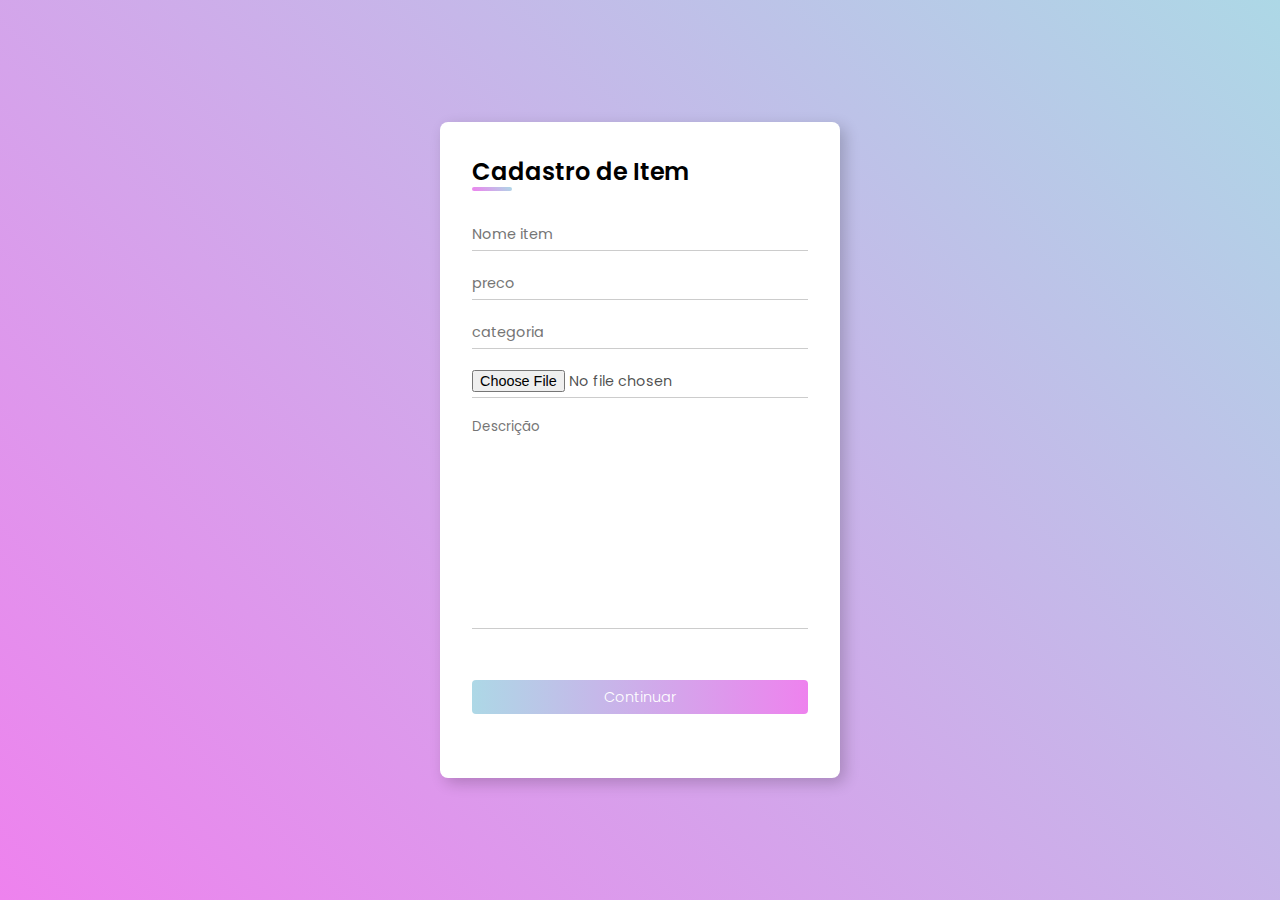
<file: cadastro-item.html>
<!DOCTYPE html>
<html lang="en">
<head>
    <meta charset="UTF-8">
    <meta http-equiv="X-UA-Compatible" content="IE=edge">
    <meta name="viewport" content="width=device-width, initial-scale=1.0">
    <title>Cadastro Item</title>
    <link rel="stylesheet" href="css/fale-conosco.css">    
</head>
<body>
    <main class="container">
       
        <h2>Cadastro de Item</h2>

        <form action="" method="post">
            
            <div class="input-field">
                <input type="text" name="item" id="item" placeholder="Nome item" required>
                <div class="underline"></div>
            </div>

            <div class="input-field">
                <input type="number" name="preco" id="preco" placeholder="preco"required >
                <div class="underline"></div>
            </div>

            <div class="input-field">
                <input type="text" name="categoria" id="categoria" placeholder="categoria"required >
                <div class="underline"></div>
            </div>

            <div class="input-field">
                <input type="file" accept=".img, .jpg, .png, .svg" id="imagem" required>
                <div class="underline"></div>
            </div>
            
            <div class="input-field">
                <textarea name="descricao" id="descricao" cols="30" rows="10" placeholder="Descrição"></textarea>
                <div class="underline"></div>
            </div>
            

            <input type="submit" value="Continuar" id='botao' >
            
            <script>

                const botao = document.getElementById('botao');

                botao.addEventListener('click', ()=>{
                    window.location.href = 'index.html'
                })

            </script>

        </form>


    </main>
</body>
</html>
</file>
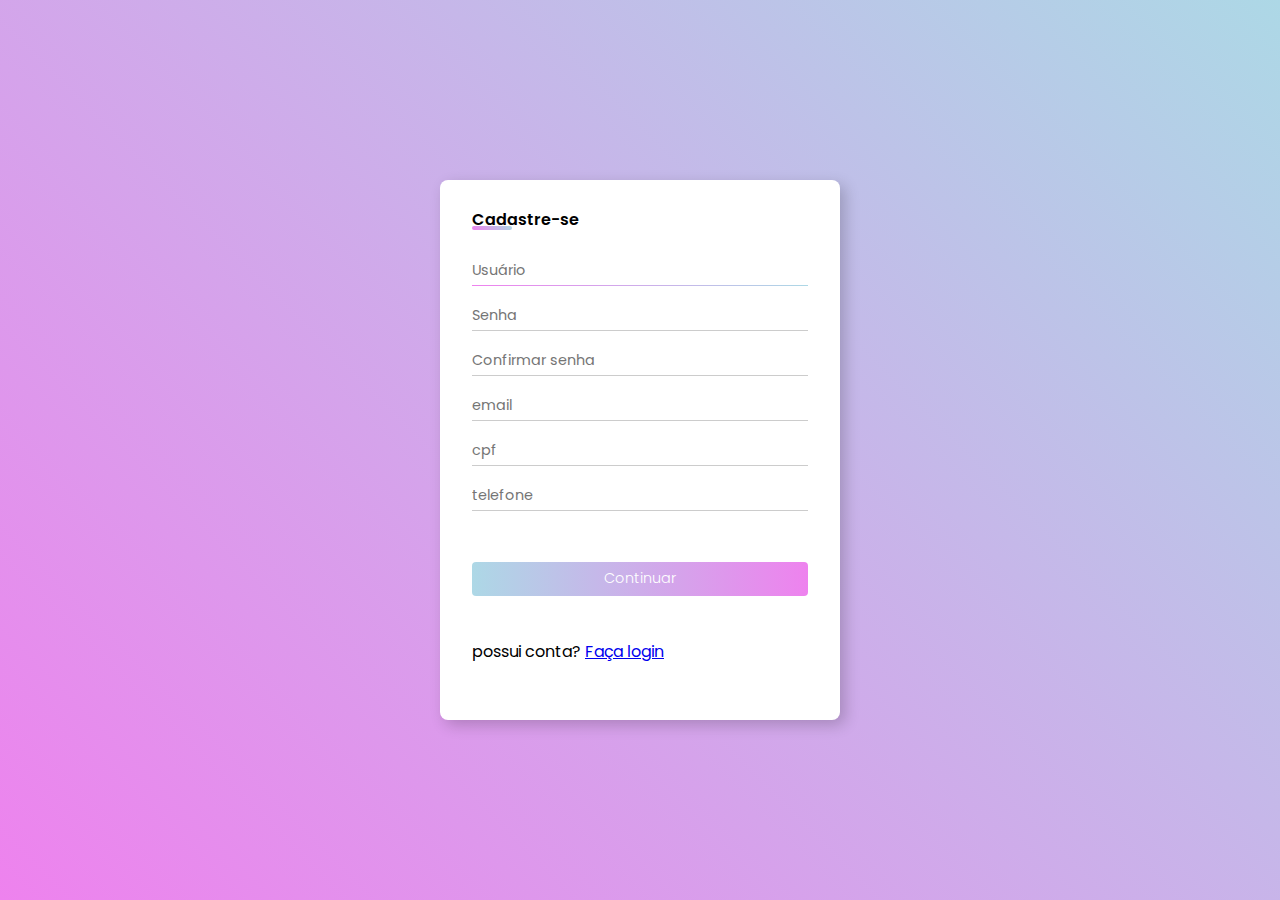
<file: cadastro.html>
<!DOCTYPE html>
<html lang="en">
<head>
    <meta charset="UTF-8">
    <meta http-equiv="X-UA-Compatible" content="IE=edge">
    <meta name="viewport" content="width=device-width, initial-scale=1.0">
    <title>Cadastro</title>
    <link rel="stylesheet" href="./css/reset.css">

</head>

    <link rel="stylesheet" href="./css/cadastro-formulario.css">

</head>
<body>
  
    <main class="container">
        <h2>Cadastre-se</h2>
        <form action="./login.html" method="post">

            <div class="input-field">
                <input type="text" name="username" id="username" placeholder="Usuário" autofocus required>
                <div class="underline"></div>
            </div>

            <div class="input-field">
                <input type="password" name="password" id="password" placeholder="Senha" required>
                <div class="underline"></div>
            </div>

            <div class="input-field">
                <input type="password" name="password" id="checkPassword" placeholder="Confirmar senha" required>
                <div class="underline"></div>
            </div>

            <div class="input-field">
                <input type="email" name="email" id="email" placeholder="email" required>
                <div class="underline"></div>
            </div>

            <div class="input-field">
                <input type="text" name="cpf" id="cpf" placeholder="cpf" required>
                <div class="underline"></div>
            </div>

            <div class="input-field">
                <input type="number" name="telefone" id="telefone" placeholder="telefone" maxlength="10" required>
                <div class="underline"></div>
            </div>

            <input type="submit" value="Continuar" id="botao">
        </form>

        <footer>
            <div>

                <span> possui conta?</span>
                <a href="/login.html">Faça login</a>
            </div>
        </footer>
        <script src="cadastro.js"></script>
</body>
</html>
</file>
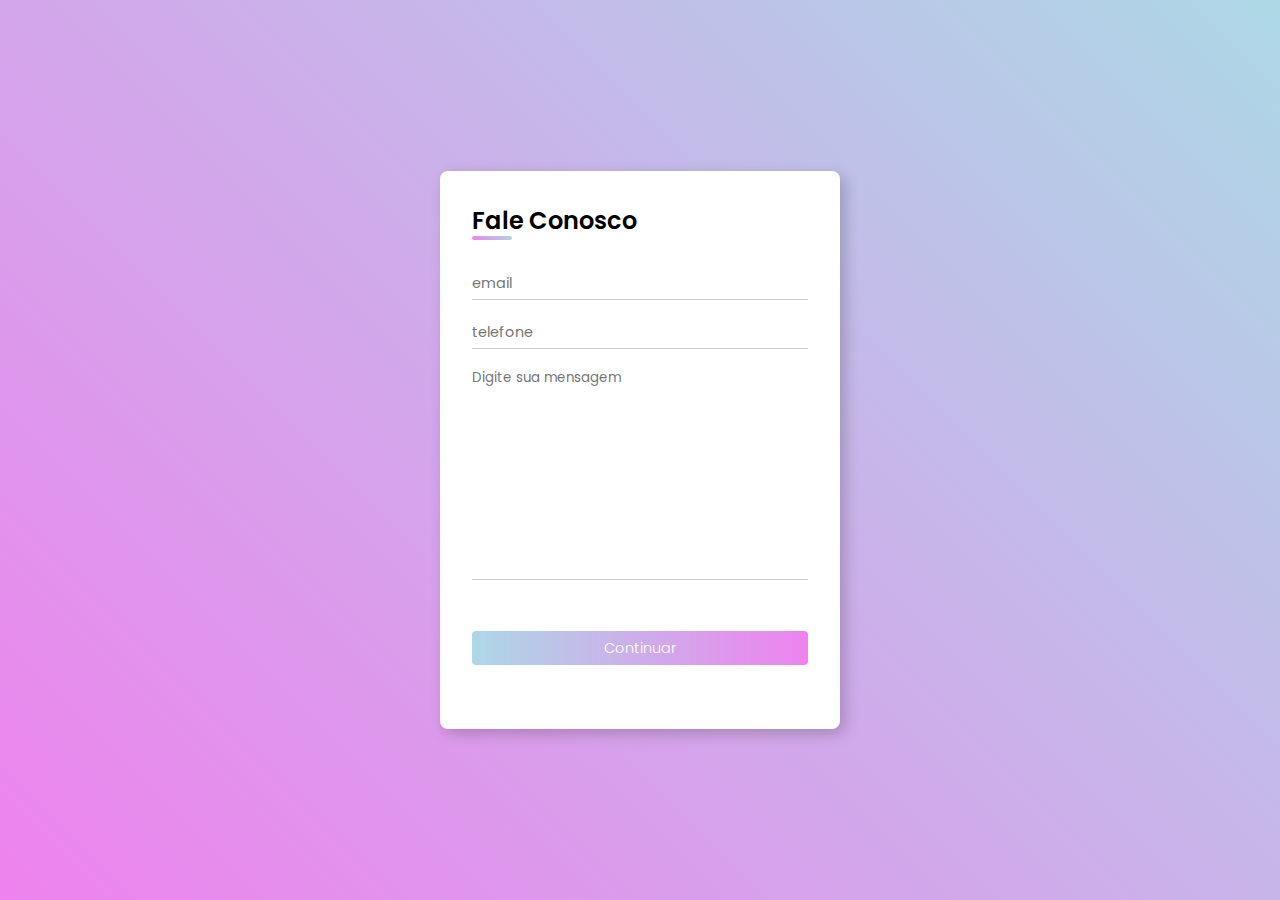
<file: fale-conosco .html>
<!DOCTYPE html>
<html lang="en">
<head>
    <meta charset="UTF-8">
    <meta http-equiv="X-UA-Compatible" content="IE=edge">
    <meta name="viewport" content="width=device-width, initial-scale=1.0">
    <title>fale Conosco </title>
    <link rel="stylesheet" href="css/fale-conosco.css">
</head>
<body>
    
    <main class="container">
       
        <h2>Fale Conosco</h2>

        <form action="" method="post">
            
            <div class="input-field">
                <input type="email" name="email" id="email" placeholder="email">
                <div class="underline"></div>
            </div>

           
            <div class="input-field">
                <input type="number" name="telefone" id="telefone" placeholder="telefone" maxlength="10">
                <div class="underline"></div>
            </div>

            <div class="input-field">
                <textarea name="mensagem" id="mensagem" cols="30" rows="10" placeholder="Digite sua mensagem" ></textarea>
                <div class="underline"></div>
            </div>
            

            <input type="submit" value="Continuar" >


        </form>


    </main>
</body>
</html>
</file>
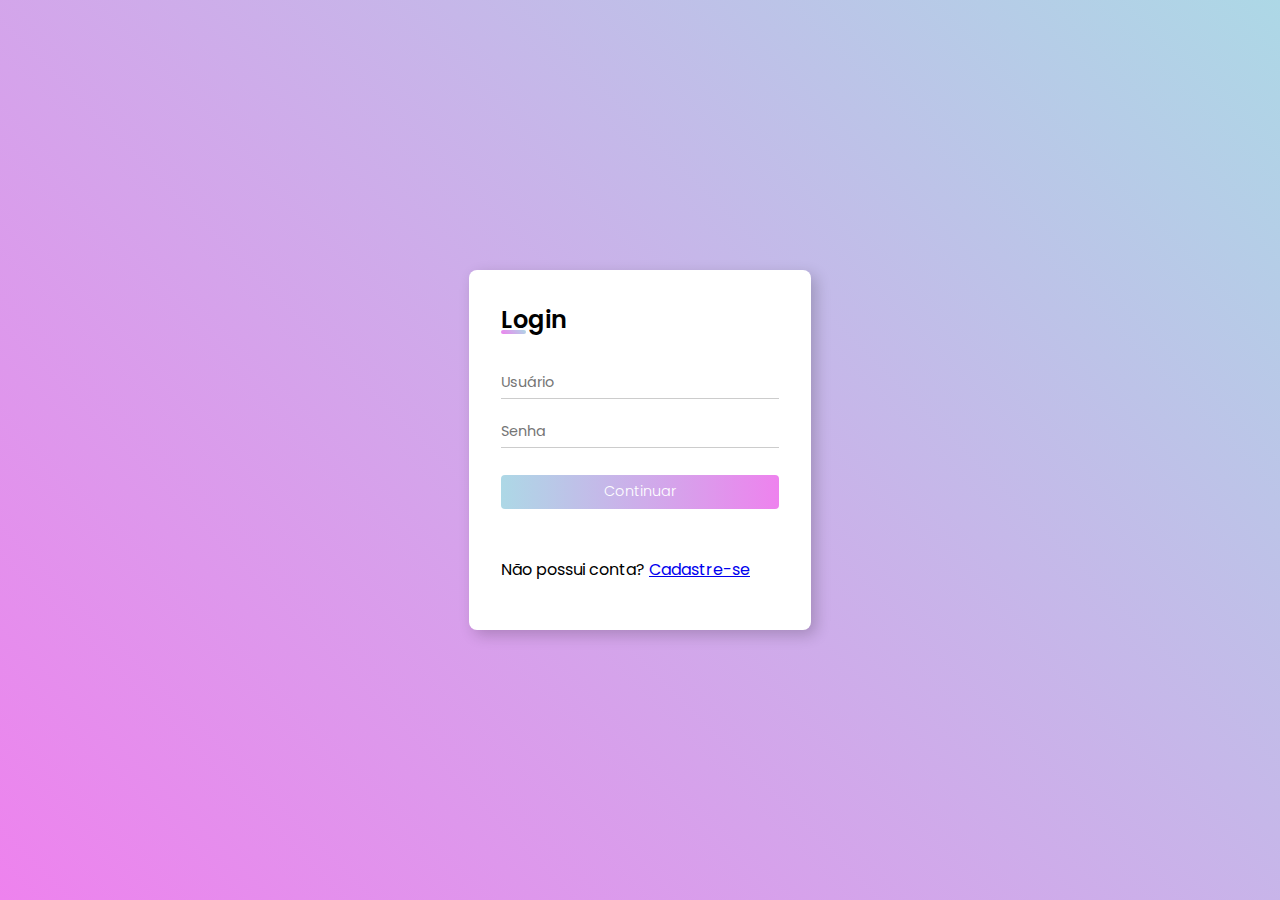
<file: login.html>
<!DOCTYPE html>
<html lang="en">
<head>
    <meta charset="UTF-8">
    <meta http-equiv="X-UA-Compatible" content="IE=edge">
    <meta name="viewport" content="width=device-width, initial-scale=1.0">
    <title>login</title>
    <!-- <link rel="stylesheet" href="./css/reset.css"> -->
    
    <link rel="stylesheet" href="./css/login-formulario.css">

</head>
<body>
  
    <main class="container">
        <h2>Login</h2>
        <form action="" method="get">

            <div class="input-field">
                <input type="text" name="username" id="username" placeholder="Usuário">
                <div class="underline"></div>
            </div>

            <div class="input-field">
                <input type="text" name="username" id="username" placeholder="Senha">
                <div class="underline"></div>
            </div>

            <input type="submit" value="Continuar">
        </form>

        <footer>
            <div>

                <span>Não possui conta?</span>
                <a href="/cadastro.html">Cadastre-se</a>
            </div>
        </footer>
    </main>
</body>
</html>
</file>
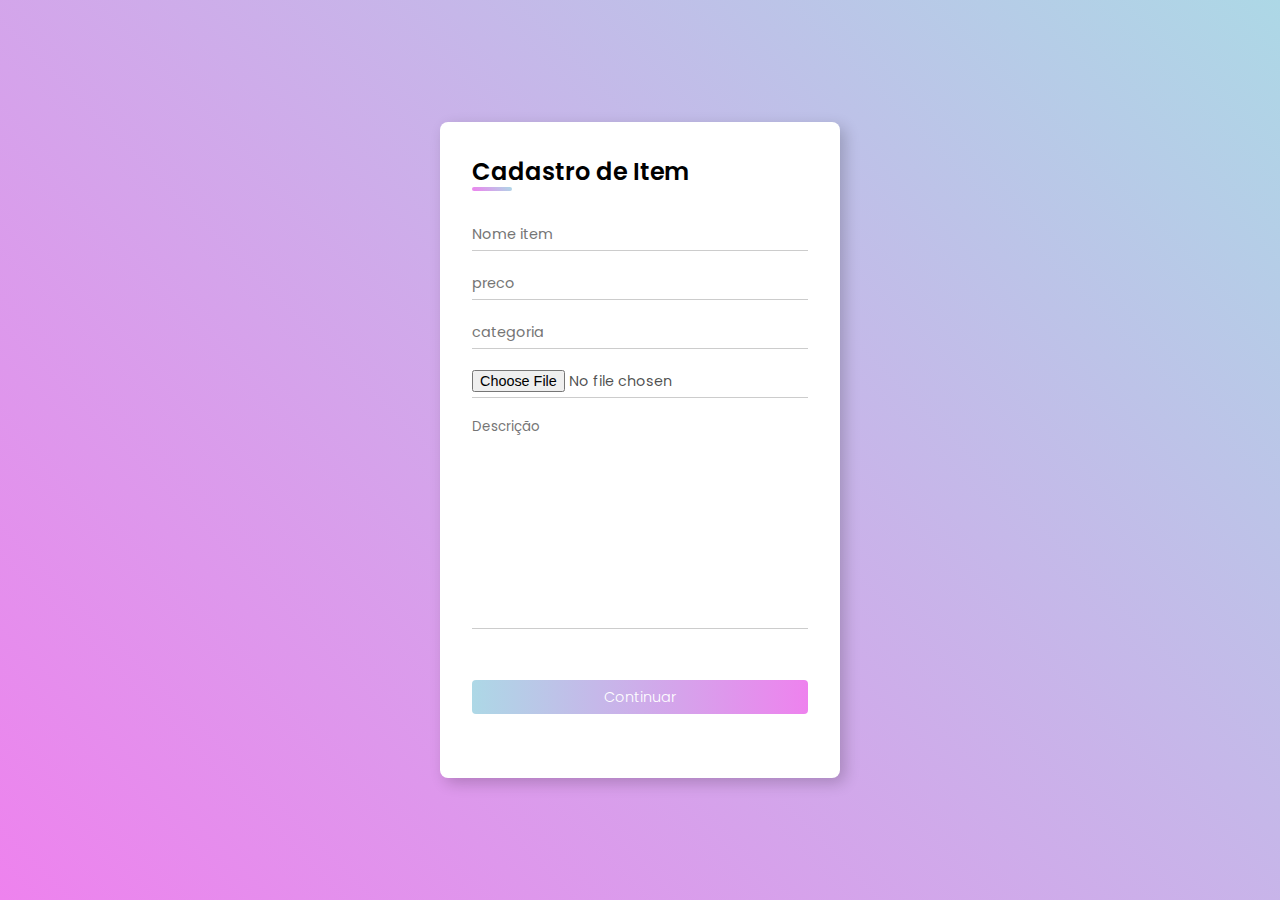
<file: views/cadastro-item.html>
<!DOCTYPE html>
<html lang="en">
<head>
    <meta charset="UTF-8">
    <meta http-equiv="X-UA-Compatible" content="IE=edge">
    <meta name="viewport" content="width=device-width, initial-scale=1.0">
    <title>Cadastro Item</title>
    <link rel="stylesheet" href="../css/fale-conosco.css">    
</head>
<body>
    <main class="container">
       
        <h2>Cadastro de Item</h2>

        <form action="../controller/cadastro-item.php" method="post">
            
            <div class="input-field">
                <input type="text" name="item" id="item" placeholder="Nome item" required>
                <div class="underline"></div>
            </div>

            <div class="input-field">
                <input type="number" name="preco" id="preco" placeholder="preco"required >
                <div class="underline"></div>
            </div>

            <div class="input-field">
                <input type="text" name="categoria" id="categoria" placeholder="categoria"required >
                <div class="underline"></div>
            </div>

            <div class="input-field">
                <input type="file" accept=".img, .jpg, .png, .svg" name ="imagem" id="imagem" required>
                <div class="underline"></div>
            </div>
            
            <div class="input-field">
                <textarea name="descricao" id="descricao" cols="30" rows="10" placeholder="Descrição"></textarea>
                <div class="underline"></div>
            </div>
            

            <input type="submit" value="Continuar" id='botao' >
            
            <script>

                const botao = document.getElementById('botao');

                botao.addEventListener('click', ()=>{
                    window.location.href = 'index.html'
                })

            </script>

        </form>


    </main>
</body>
</html>
</file>
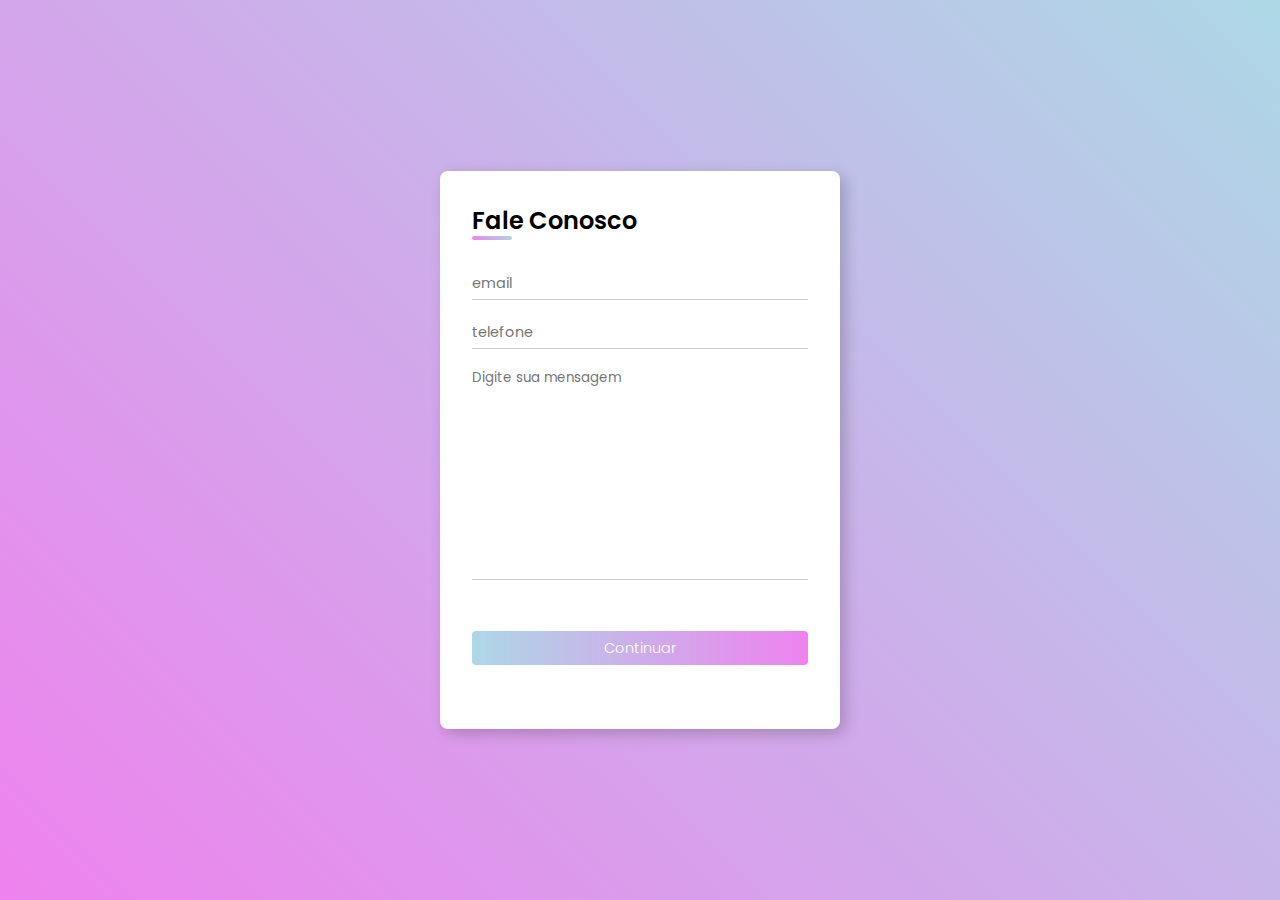
<file: views/fale-conosco .html>
<!DOCTYPE html>
<html lang="en">
<head>
    <meta charset="UTF-8">
    <meta http-equiv="X-UA-Compatible" content="IE=edge">
    <meta name="viewport" content="width=device-width, initial-scale=1.0">
    <title>fale Conosco </title>
    <link rel="stylesheet" href="../css/fale-conosco.css">
</head>
<body>
    
    <main class="container">
       
        <h2>Fale Conosco</h2>

        <form action="../controller/fale-conosco.php" method="post">
            
            <div class="input-field">
                <input type="email" name="email" id="email" placeholder="email">
                <div class="underline"></div>
            </div>

           
            <div class="input-field">
                <input type="number" name="telefone" id="telefone" placeholder="telefone" maxlength="10">
                <div class="underline"></div>
            </div>

            <div class="input-field">
                <textarea name="mensagem" id="mensagem" cols="30" rows="10" placeholder="Digite sua mensagem" ></textarea>
                <div class="underline"></div>
            </div>
            

            <input type="submit" value="Continuar" >


        </form>


    </main>
</body>
</html>
</file>
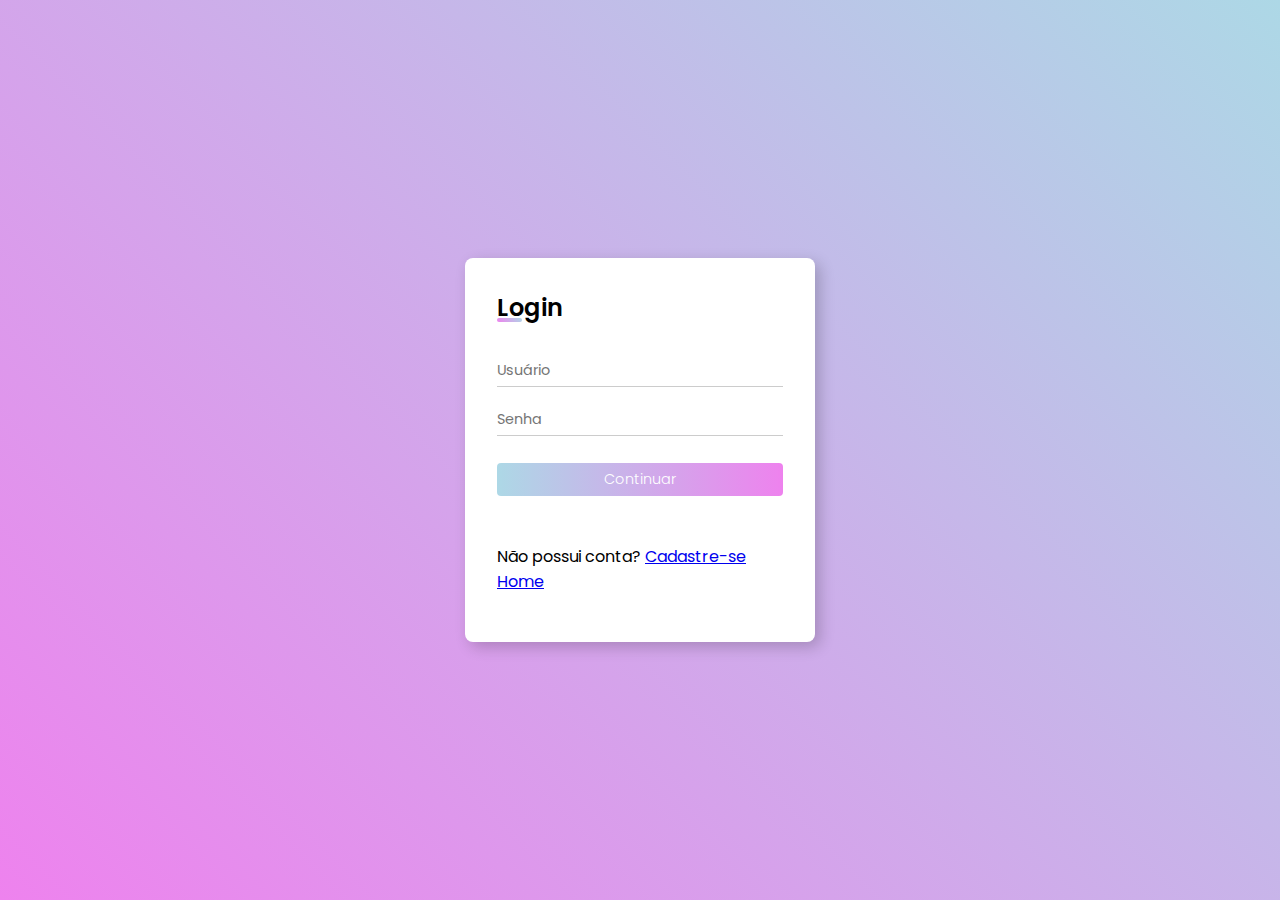
<file: views/login.html>
<!DOCTYPE html>
<html lang="en">
<head>
    <meta charset="UTF-8">
    <meta http-equiv="X-UA-Compatible" content="IE=edge">
    <meta name="viewport" content="width=device-width, initial-scale=1.0">
    <title>login</title>
    <!-- <link rel="stylesheet" href="./css/reset.css"> -->
    
    <link rel="stylesheet" href="../css/login-formulario.css">

</head>
<body>
  
    <main class="container">
        <h2>Login</h2>
        <form action="../controller/login.php" method="POST">

            <div class="input-field">
                <input type="text" name="username" id="username" placeholder="Usuário">
                <div class="underline"></div>
            </div>

            <div class="input-field">
                <input type="password" name="password" id="password" placeholder="Senha">
                <div class="underline"></div>
            </div>

            <input type="submit" value="Continuar">
        </form>

        <footer>
            <div>

                <span>Não possui conta?</span>
                <a href="cadastro.html">Cadastre-se</a>
                <a href="../index.html">Home</a>
            </div>
        </footer>
    </main>
</body>
</html>
</file>
<file: css/fale-conosco.css>
@import url('https://fonts.googleapis.com/css2?family=Poppins:wght@100;200;300;400;500;600;700&display=swap');

* {
    font-family: 'Poppins', sans-serif;
    margin:0;
    border: 0;
    padding: 0;
    box-sizing: border-box;
}
body{
    background-image: linear-gradient(45deg,  #EE82EE,lightblue);
    background-repeat: no-repeat;
    min-height: 100vh;
    min-width: 100vh;
    display: flex;
    justify-content: center;
    align-items: center;
}

main.container{
    background: white;
    max-width: 350px;
    min-height: 60vh;
    min-width: 400px;
    padding: 2rem;
    box-shadow: 5px 5px 15px rgba(0, 0, 0, 0.2);
    border-radius: 8px;
}


main h2{
    font-weight: 600;
    margin-bottom: 2rem;
    position: relative;
}

main h2::before{
    content: '';
    position: absolute;
    height: 4px;
    width: 40px;
    bottom: -2px;
    left: 0;
    border-radius: 8px;
    background: linear-gradient(45deg , #EE82EE,lightblue );
}

form{
    display: flex;
    flex-direction: column;
}
.input-field{
    position: relative;
}

form .input-field{
    margin-bottom: 1.5rem;
}

.input-field .underline:before{
    content: '';
    position: absolute;
    height: 1px;
    width: 100%;
    bottom: -5px;
    left: 0;
    background: rgba(0, 0, 0, 0.2);
}

.input-field .underline:after{
    content: '';
    position: absolute;
    height: 1px;
    width: 100%;
    bottom: -5px;
    left: 0;
    background: linear-gradient(45deg , #EE82EE,lightblue );
    transform: scaleX(0);
    transition: all .3s ease-in-out;
    transform-origin: left;
}

.input-field input:focus ~ .underline:after{
    transform: scaleX(1);
    
}
.input-field input{
    outline: none;
    font-size: 0.9rem;
    color: rgba(0, 0, 0, 0.7);
    
}

.input-field input:placeholder{
    color: rgba(0, 0, 0, 0.5);
}
    
form input[type = "submit"]{
    margin: 2rem 0;
    padding: 0.4rem;
    background: linear-gradient(to left,#EE82EE ,lightblue );
    cursor: pointer;
    color: white;
    font-size: 0.9rem ;
    font-weight: 300;
    border-radius: 4px;
    transition: all 0.3s ease;
}

form input[type = "submit"]:hover{
    letter-spacing: 0.5px;

}

footer div {
    margin: 1rem 0  ;
}

form textarea{
    resize: none;
    width: 100%;
    max-width: 100%;
    min-width: 100%;
}
</file>
<file: css/cadastro-formulario.css>
@import url('https://fonts.googleapis.com/css2?family=Poppins:wght@100;200;300;400;500;600;700&display=swap');

* {
    font-family: 'Poppins', sans-serif;
    margin:0;
    border: 0;
    padding: 0;
    box-sizing: border-box;
}
body{
    background-image: linear-gradient(45deg,  #EE82EE,lightblue);
    background-repeat: no-repeat;
    min-height: 100vh;
    min-width: 100vh;
    display: flex;
    justify-content: center;
    align-items: center;
}

main.container{
    background: white;
    max-width: 350px;
    min-height: 60vh;
    min-width: 400px;
    padding: 2rem;
    box-shadow: 5px 5px 15px rgba(0, 0, 0, 0.2);
    border-radius: 8px;
}


main h2{
    font-weight: 600;
    margin-bottom: 2rem;
    position: relative;
}

main h2::before{
    content: '';
    position: absolute;
    height: 4px;
    width: 40px;
    bottom: -2px;
    left: 0;
    border-radius: 8px;
    background: linear-gradient(45deg , #EE82EE,lightblue );
}

form{
    display: flex;
    flex-direction: column;
}
.input-field{
    position: relative;
}

form .input-field{
    margin-bottom: 1.5rem;
}

.input-field .underline:before{
    content: '';
    position: absolute;
    height: 1px;
    width: 100%;
    bottom: -5px;
    left: 0;
    background: rgba(0, 0, 0, 0.2);
}

.input-field .underline:after{
    content: '';
    position: absolute;
    height: 1px;
    width: 100%;
    bottom: -5px;
    left: 0;
    background: linear-gradient(45deg , #EE82EE,lightblue );
    transform: scaleX(0);
    transition: all .3s ease-in-out;
    transform-origin: left;
}

.input-field input:focus ~ .underline:after{
    transform: scaleX(1);
    
}
.input-field input{
    outline: none;
    font-size: 0.9rem;
    color: rgba(0, 0, 0, 0.7);
    
}

.input-field input:placeholder{
    color: rgba(0, 0, 0, 0.5);
}
    
form input[type = "submit"]{
    margin: 2rem 0;
    padding: 0.4rem;
    background: linear-gradient(to left,#EE82EE ,lightblue );
    cursor: pointer;
    color: white;
    font-size: 0.9rem ;
    font-weight: 300;
    border-radius: 4px;
    transition: all 0.3s ease;
}

form input[type = "submit"]:hover{
    letter-spacing: 0.5px;

}

footer div {
    margin: 1rem 0  ;
}
</file>
<file: css/login-formulario.css>
@import url('https://fonts.googleapis.com/css2?family=Poppins:wght@100;200;300;400;500;600;700&display=swap');

* {
    font-family: 'Poppins', sans-serif;
    margin:0;
    border: 0;
    padding: 0;
    box-sizing: border-box;
}
body{
    background-image: linear-gradient(45deg,  #EE82EE,lightblue);
    background-repeat: no-repeat;
    min-height: 100vh;
    min-width: 100vh;
    display: flex;
    justify-content: center;
    align-items: center;
}

main.container{
    background: white;
    max-width: 350px;
    min-height: 40vh;
    min-width: 300px;
    padding: 2rem;
    box-shadow: 5px 5px 15px rgba(0, 0, 0, 0.2);
    border-radius: 8px;
}

main h2{
    font-weight: 600;
    margin-bottom: 2rem;
    position: relative;
}

main h2::before{
    content: '';
    position: absolute;
    height: 4px;
    width: 25px;
    bottom: 3px;
    left: 0;
    border-radius: 8px;
    background: linear-gradient(45deg , #EE82EE,lightblue );
}

form{
    display: flex;
    flex-direction: column;
}
.input-field{
    position: relative;
}

form .input-field:first-child{
    margin-bottom: 1.5rem;
}

.input-field .underline:before{
    content: '';
    position: absolute;
    height: 1px;
    width: 100%;
    bottom: -5px;
    left: 0;
    background: rgba(0, 0, 0, 0.2);
}

.input-field .underline:after{
    content: '';
    position: absolute;
    height: 1px;
    width: 100%;
    bottom: -5px;
    left: 0;
    background: linear-gradient(45deg , #EE82EE,lightblue );
    transform: scaleX(0);
    transition: all .3s ease-in-out;
    transform-origin: left;
}

.input-field input:focus ~ .underline:after{
    transform: scaleX(1);
    
}
.input-field input{
    outline: none;
    font-size: 0.9rem;
    color: rgba(0, 0, 0, 0.7);

}

.input-field input:placeholder{
color: rgba(0, 0, 0, 0.5);
}

form input[type = "submit"]{
    margin: 2rem 0;
    padding: 0.4rem;
    background: linear-gradient(to left,#EE82EE ,lightblue );
    cursor: pointer;
    color: white;
    font-size: 0.9rem ;
    font-weight: 300;
    border-radius: 4px;
    transition: all 0.3s ease;
}

form input[type = "submit"]:hover{
    letter-spacing: 0.5px;

}

footer div {
    margin: 1rem 0  ;
}
</file>
